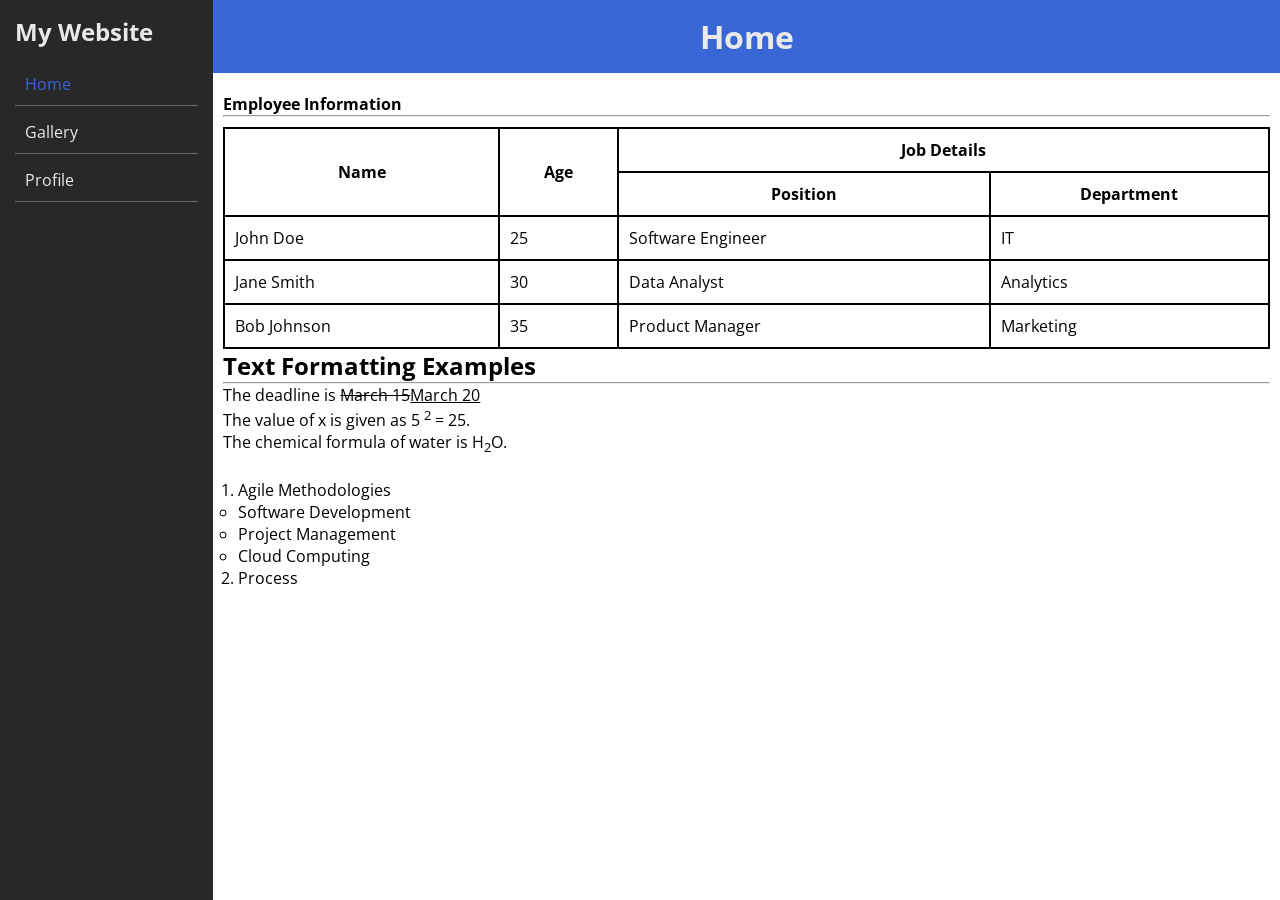
<file: activity/index.html>
<!doctype html>
<html lang="en">
  <head>
    <meta charset="UTF-8" />
    <meta name="viewport" content="width=device-width, initial-scale=1.0" />
    <link rel="stylesheet" href="global.css" />
    <link rel="stylesheet" href="style.css" />
    <title>Home Page</title>
  </head>
  <body>
    <div class="container">
      <!-- Navbar -->
      <div class="navbar">
        <h2 class="navbar__text">My Website</h2>
        <ul class="navbar__links">
          <li class="navbar__link_item active">Home</li>
          <li class="navbar__link_item"><a href="gallery.html">Gallery</a></li>
          <li class="navbar__link_item"><a href="profile.html">Profile</a></li>
        </ul>
      </div>
      <!-- Content -->
      <div class="content">
        <div class="content__header">
          <h1>Home</h1>
        </div>

        <div class="main">
          <div class="main__header">
            <p>Employee Information</p>
            <hr />
          </div>
          <div class="employee">
            <table>
              <tr>
                <th rowspan="2">Name</th>
                <th rowspan="2">Age</th>
                <th colspan="2">Job Details</th>
              </tr>
              <tr>
                <th>Position</th>
                <th>Department</th>
              </tr>
              <tr>
                <td>John Doe</td>
                <td>25</td>
                <td>Software Engineer</td>
                <td>IT</td>
              </tr>
              <tr>
                <td>Jane Smith</td>
                <td>30</td>
                <td>Data Analyst</td>
                <td>Analytics</td>
              </tr>
              <tr>
                <td>Bob Johnson</td>
                <td>35</td>
                <td>Product Manager</td>
                <td>Marketing</td>
              </tr>
            </table>

            <div class="formatting">
              <h2>Text Formatting Examples</h2>
              <hr />
              <p>The deadline is <strike>March 15</strike><u>March 20</u></p>
              <p>The value of x is given as 5 <sup>2</sup> = 25.</p>
              <p>The chemical formula of water is H<sub>2</sub>O.</p>
              <br />
              <ol type="1" style="margin-left: 15px">
                <li>
                  <span>Agile Methodologies</span>
                  <ul>
                    <li>Software Development</li>
                    <li>Project Management</li>
                    <li>Cloud Computing</li>
                  </ul>
                </li>
                <li>Process</li>
              </ol>
            </div>
          </div>
        </div>
      </div>
    </div>
  </body>
</html>
</file>
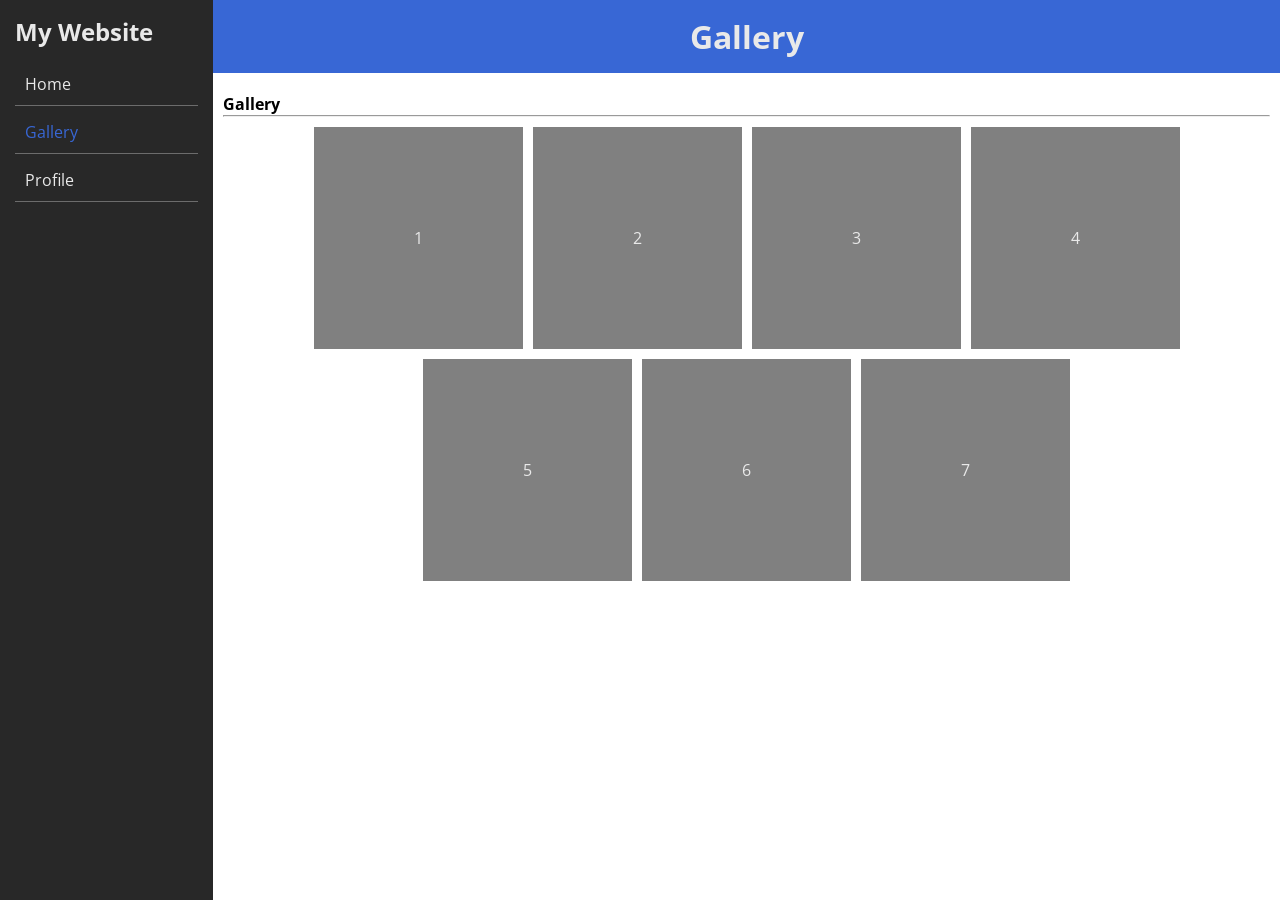
<file: activity/gallery.html>
<!doctype html>
<html lang="en">
  <head>
    <meta charset="UTF-8" />
    <meta name="viewport" content="width=device-width, initial-scale=1.0" />
    <link rel="stylesheet" href="global.css" />
    <link rel="stylesheet" href="gallery.css" />
    <title>Gallery Page</title>
  </head>
  <body>
    <div class="container">
      <!-- Navbar -->
      <div class="navbar">
        <h2 class="navbar__text">My Website</h2>
        <ul class="navbar__links">
          <li class="navbar__link_item"><a href="index.html">Home</a></li>
          <li class="navbar__link_item active">Gallery</li>
          <li class="navbar__link_item"><a href="profile.html">Profile</a></li>
        </ul>
      </div>
      <!-- Content -->
      <div class="content">
        <div class="content__header">
          <h1>Gallery</h1>
        </div>

        <div class="main">
          <div class="main__header">
            <p>Gallery</p>
            <hr />
          </div>
          <div class="gallery__list">
            <div class="gallery__item">1</div>
            <div class="gallery__item">2</div>
            <div class="gallery__item">3</div>
            <div class="gallery__item">4</div>
            <div class="gallery__item">5</div>
            <div class="gallery__item">6</div>
            <div class="gallery__item">7</div>
          </div>
        </div>
      </div>
    </div>
  </body>
</html>
</file>
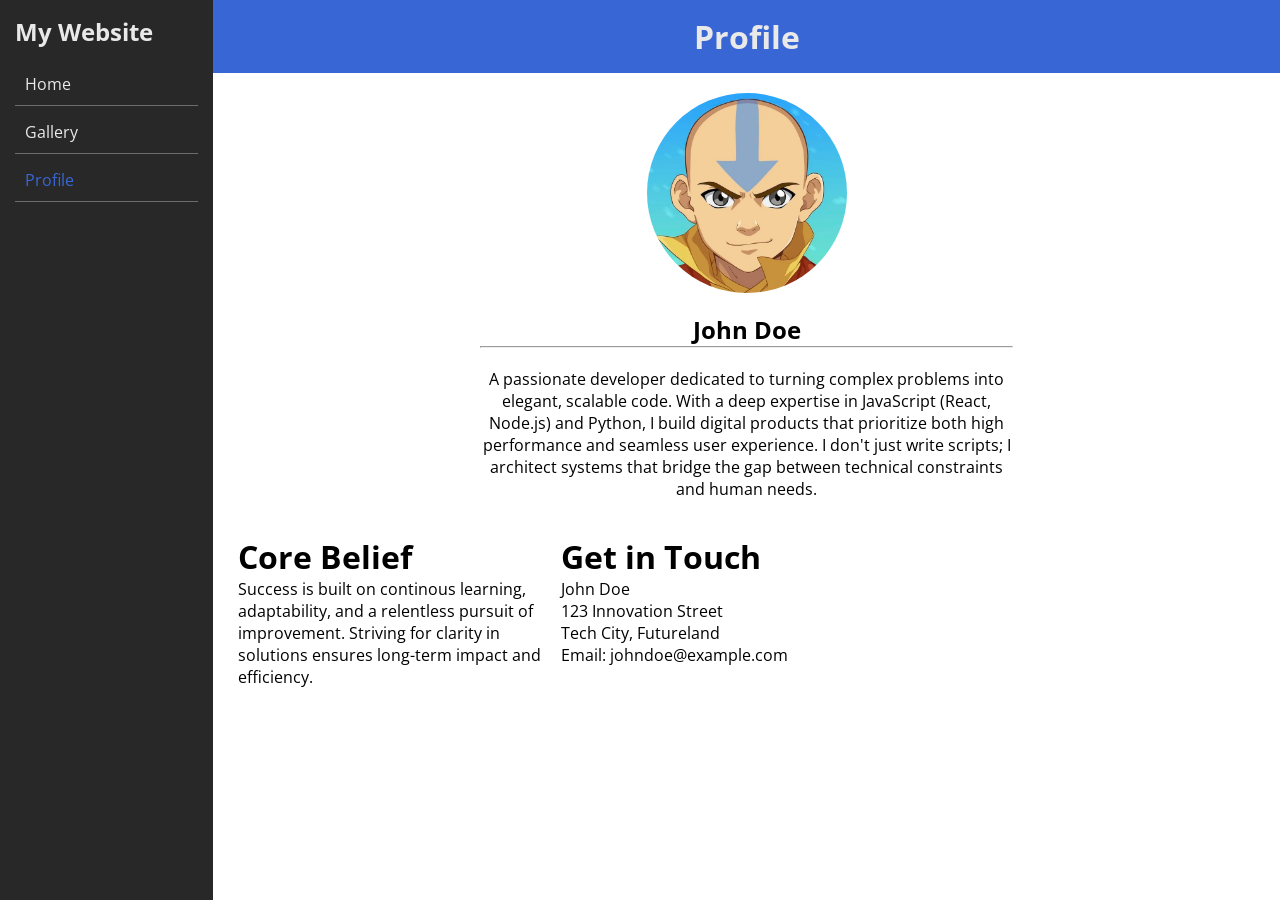
<file: activity/profile.html>
<!doctype html>
<html lang="en">
  <head>
    <meta charset="UTF-8" />
    <meta name="viewport" content="width=device-width, initial-scale=1.0" />
    <link rel="stylesheet" href="global.css" />
    <link rel="stylesheet" href="profile.css" />
    <title>Profile Page</title>
  </head>
  <body>
    <div class="container">
      <!-- Navbar -->
      <div class="navbar">
        <h2 class="navbar__text">My Website</h2>
        <ul class="navbar__links">
          <li class="navbar__link_item"><a href="index.html">Home</a></li>
          <li class="navbar__link_item"><a href="gallery.html">Gallery</a></li>
          <li class="navbar__link_item active">Profile</li>
        </ul>
      </div>
      <!-- Content -->
      <div class="content">
        <div class="content__header">
          <h1>Profile</h1>
        </div>

        <div class="profile">
          <img class="profile__avatar" src="./avatar.webp" alt="Aang Avatar" />
          <h2 class="profile__name">John Doe</h2>
          <hr />
          <p class="profile__about">
            A passionate developer dedicated to turning complex problems into elegant, scalable
            code. With a deep expertise in JavaScript (React, Node.js) and Python, I build digital
            products that prioritize both high performance and seamless user experience. I don't
            just write scripts; I architect systems that bridge the gap between technical
            constraints and human needs.
          </p>
        </div>
        <div class="details">
          <div class="details__item">
            <h1>Core Belief</h1>
            <p>
              Success is built on continous learning, adaptability, and a relentless pursuit of
              improvement. Striving for clarity in solutions ensures long-term impact and
              efficiency.
            </p>
          </div>
          <div class="details__item">
            <h1>Get in Touch</h1>
            <p>John Doe</p>
            <p>123 Innovation Street</p>
            <p>Tech City, Futureland</p>
            <p>Email: johndoe@example.com</p>
          </div>
        </div>
      </div>
    </div>
  </body>
</html>
</file>
<file: activity/global.css>
@import url("https://fonts.googleapis.com/css2?family=Open+Sans:ital,wght@0,300..800;1,300..800&display=swap");

* {
  box-sizing: border-box;
  padding: 0px;
  margin: 0px;
}

a {
  text-decoration: none;
  color: rgb(233, 233, 233);
}

body {
  font-family: "Open Sans", sans-serif;
}

.container {
  display: flex;
  flex-direction: row;
  width: 100%;
}

.navbar {
  background-color: rgb(40, 40, 40);
  color: rgb(233, 233, 233);
  height: 100dvh;
  width: 250px;
  padding: 15px;
}

.navbar__links {
  margin-top: 15px;
  display: flex;
  flex-direction: column;
  gap: 5px;
  list-style: none;
}

.navbar__link_item {
  padding: 10px;
  border-bottom: solid 1px rgba(255, 255, 255, 0.315);
  cursor: pointer;
}

.navbar__link_item:hover {
  background-color: rgb(56, 103, 213);
  border-color: rgb(56, 103, 213);
  color: rgb(233, 233, 233);
}

.active {
  color: rgb(56, 103, 213);
}

.content {
  width: 100%;
}

.content__header {
  background-color: rgb(56, 103, 213);
  color: rgb(233, 233, 233);
  width: 100%;
  padding: 15px;
  display: flex;
  justify-content: center;
  align-items: center;
}

.main {
  padding: 10px;
  margin-top: 10px;
}

.main__header p {
  font-weight: bold;
}
</file>
<file: activity/style.css>
.employee {
  width: 100%;
  margin-top: 10px;
}

table {
  width: 100%;
}

table,
th,
td {
  border: 2px solid black;
  border-collapse: collapse;
  padding: 10px;
}
</file>
<file: activity/gallery.css>
.gallery__list {
  margin-top: 10px;
  display: flex;
  flex-wrap: wrap;
  justify-content: center;
  gap: 10px;
}

.gallery__item {
  background-color: grey;
  color: rgb(233, 233, 233);
  padding: 100px;
  display: flex;
  justify-content: center;
  align-items: center;
  cursor: pointer;
}
</file>
<file: activity/profile.css>
.profile {
  width: 100%;
  margin-top: 20px;
  display: flex;
  flex-direction: column;
  justify-content: center;
  align-items: center;
}

.profile hr {
  width: 50%;
}

.profile__avatar {
  width: 200px;
  height: 200px;
  border-radius: 50%;
  object-fit: cover;
  margin-bottom: 20px;
}

.profile__name,
.profile__about {
  text-align: center;
}

.profile__about {
  margin-top: 20px;
  text-wrap: break-word;
  width: 50%;
}

.details {
  width: 100%;
  padding-left: 25px;
  margin-top: 35px;
  display: flex;
  gap: 10px;
}

.details__item {
  width: 30%;
}
</file>
